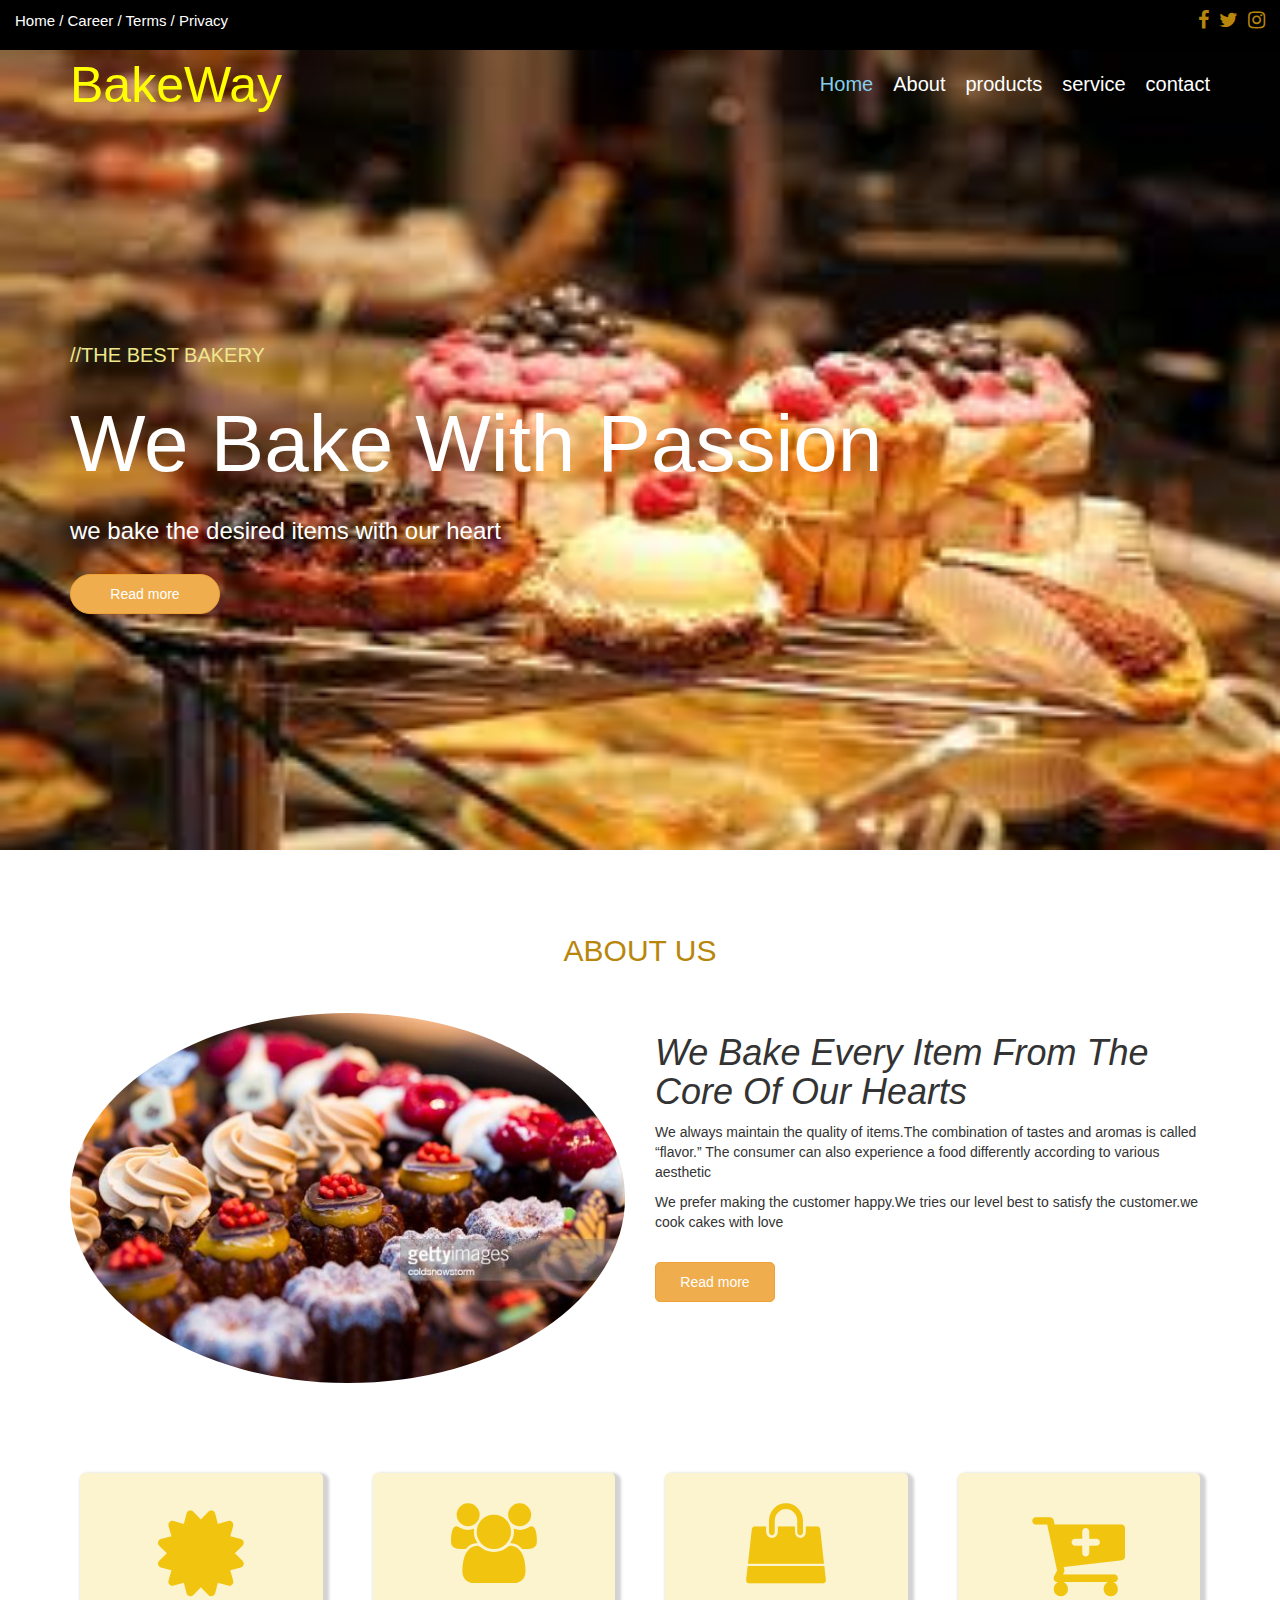
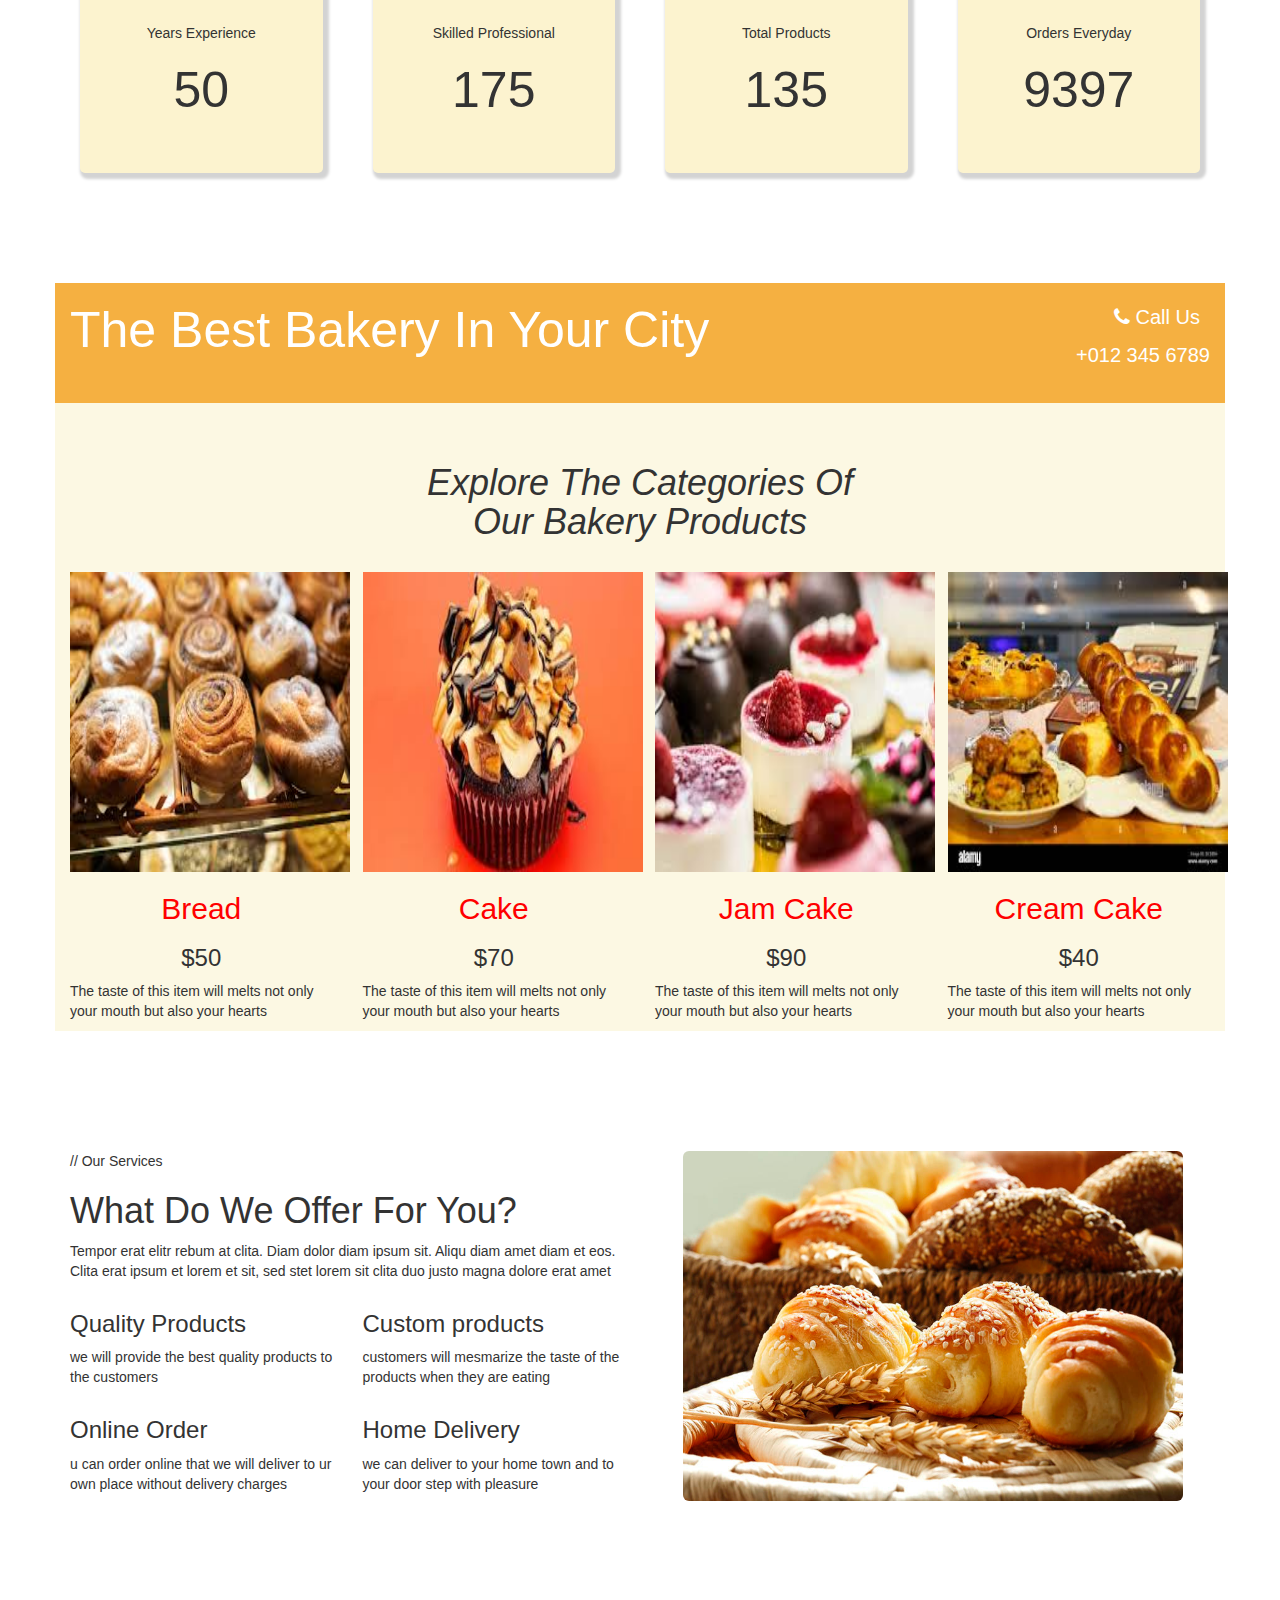
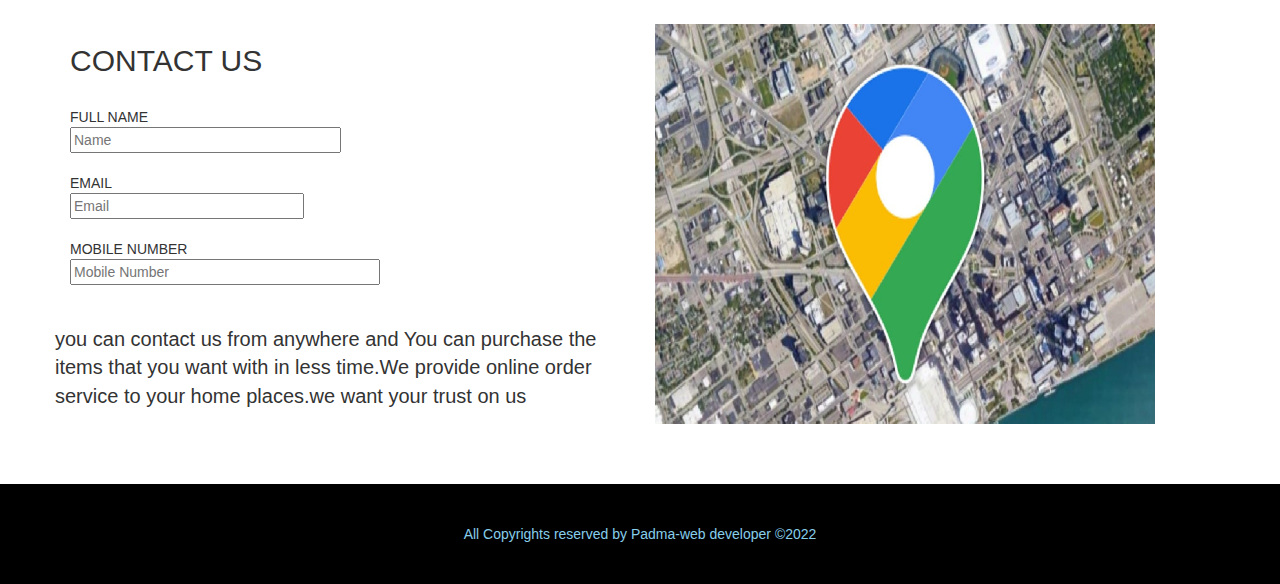
<file: index.html>
<!DOCTYPE html>
<html>
<head>
	<title>Bakeway project</title>
  <meta charset="utf-8">
    <title>Baker - Bakery Website Template</title>
    <meta content="width=device-width, initial-scale=1.0" name="viewport">
    <meta content="" name="keywords">
    <meta content="" name="description">

	<link rel="stylesheet" href="https://maxcdn.bootstrapcdn.com/bootstrap/3.4.1/css/bootstrap.min.css">

<!-- Latest compiled JavaScript -->
<script src="https://maxcdn.bootstrapcdn.com/bootstrap/3.4.1/js/bootstrap.min.js"></script>
<link rel="stylesheet" type="text/css" href="style.css">
<link rel="stylesheet" href="https://cdnjs.cloudflare.com/ajax/libs/font-awesome/4.7.0/css/font-awesome.min.css">
<link rel="stylesheet" href="https://cdnjs.cloudflare.com/ajax/libs/font-awesome/4.7.0/css/font-awesome.min.css">
    <link rel="stylesheet" href="https://maxcdn.bootstrapcdn.com/bootstrap/3.4.1/css/bootstrap.min.css">
    <script src="https://ajax.googleapis.com/ajax/libs/jquery/3.6.0/jquery.min.js"></script>
    <script src="https://maxcdn.bootstrapcdn.com/bootstrap/3.4.1/js/bootstrap.min.js"></script>

</head>
<body>
  <!-- Home -->
  <div class="header">
  
      <div class="col-lg-6 head1"> Home / Career / Terms / Privacy
      </div>
      <div class="col-lg-6" style="float:right">
        <ul style="float:right;text-decoration: none;">
        <li style="float:left;"><a><i class="fa fa-facebook" aria-hidden="true" style="font-size: 20px;color:#B8860B;margin-top:10px;"></i></a></li>
        <li style="float:left"><a><i class="fa fa-twitter" aria-hidden="true" style="font-size: 20px;color:#B8860B;margin-top:10px;margin-left:10px"></i></a></li>
        <li style="float:left"><a><i class="fa fa-instagram" aria-hidden="true" style="font-size: 20px;color:#B8860B;margin-top:10px;margin-left: 10px"></i></a></li>
      </ul>
      </div>
    </div>
  
  <div style="background-image: url(Images/carousel.jpg);background-repeat: no-repeat;background-size: cover;height:800px;width:100%;">
    <div class="container">
    <div class="row">
        <div class="col-lg-6 bake">BakeWay</div>
        <div class="col-lg-6">
              <ul style="float:right;font-size: 20px;list-style-type: none;margin-top:20px;">
             <li style="float:left;"><a href="Index.html"><p style="color:skyblue">Home</p></a></li>
             <li  style="float:left;margin-left:20px;"><a href="about.html"><p style="color:white;">About</p></a></li>
             <li  style="float:left;margin-left:20px;"><a href="product.html"><p style="color:white">products</p></a></li>
             <li  style="float:left;margin-left:20px;"><a href="service.html"><p style="color:white">service</p></a></li>
             <li  style="float:right;margin-left:20px;"><a href="Service.html"><p style="color:white">contact</p></a></li>
           </ul>
        </div>
      </div> 
      
      <div class="row">
        <div class="col-md-12">
        <p style="color:#F0E68C;margin-top: 220px;font-size: 20px;">//THE BEST BAKERY</p>
      </div>
      </div>
     <div class="row">
       <div class="col-lg-12">
         <h1 style="font-size: 80px;color:white;">We Bake With Passion</h1>
       </div>
     </div>
     <div class="row">
       <div class="col-lg-12">
         <h3 style="color:white;">we bake the desired items with our heart</h3>
       </div>
     </div><br>
     <div class="row">
       <div class="col-lg-12">
         <button type="button" class="btn btn-warning" style="border-radius:20px; height:40px;width:150px">Read more</button>
       </div>
     </div>
      </div>
      </div><br><br><br><br>
   



   <!-- end home -->






       <!--About-->
       <div class="container">
        <div class="row" style="text-align: center;color:#B8860B;font-size:30px;">ABOUT US</div><br><br>
        <div class="row">
             <div class="col-lg-6">
               <img src="Images/about.jpg" alt="" class="img-responsive img-circle" style="height:150px width:150px;";> 
             </div>
             <div class="col-lg-6">
               <h1 style="font-style: italic;">We Bake Every Item From The Core Of Our Hearts</h1>
               <p>We always maintain the quality of items.The combination of tastes and aromas is called “flavor.” The consumer can also experience a food differently according to various aesthetic </p>
               <p>We prefer making the customer happy.We tries our level best to satisfy the customer.we cook cakes with love</p><br>
                <button type="button" class="btn btn-warning" style="border-radius:5px; height:40px;width:120px">Read more</button>
             </div>
        </div>
      </div><br><br><br><br>

      <!--End About -->


      <div class="container">
        <div class="row">
            <div class="col-md-3">
                <div style="background-color:#FCF3CF ; padding:30px; margin:10px; height:300px;border-radius:5px;box-shadow:3px 3px 3px 3px lightgrey;">
                    
                    <center><i class="fa fa-certificate" aria-hidden="true" style="color:#F1C40F ;font-size:100px;"></i></center><br>
               <center> <p>Years Experience</p></center>
                <center><h3 style="font-size: 50px;">50</h3></center>
                </div>
            </div>
             <div class="col-md-3">
                <div style="background-color:#FCF3CF ; padding:30px; margin:10px; height:300px;border-radius:5px;box-shadow:3px 3px 3px 3px lightgrey;">
                    
                    <center><i class="fa fa-users" aria-hidden="true" style="color:#F1C40F ;font-size:80px;"></i></center><br><br>
                    <center> <p>Skilled Professional</p></center>
                <center><h3 style="font-size: 50px;">175</h3></center>
                </div>
            </div>
             <div class="col-md-3">
                <div style="background-color:#FCF3CF ; padding:30px; margin:10px; height:300px;border-radius:5px;box-shadow:3px 3px 3px 3px lightgrey;">
                    
                    <center><i class="fa fa-shopping-bag" aria-hidden="true" style="color:#F1C40F ;font-size:80px;"></i></center><br><br>
                    <center> <p>Total Products</p></center>
                <center><h3 style="font-size: 50px;">135</h3></center>
                </div>
            </div>
             <div class="col-md-3">
                <div style="background-color:#FCF3CF ; padding:30px; margin:10px; height:300px;border-radius:5px;box-shadow:3px 3px 3px 3px lightgrey;">
                    
                    <center><i class="fa fa-cart-plus" aria-hidden="true" style="color:#F1C40F ;font-size:100px;"></i></center><br>
                    <center> <p>Orders Everyday</p></center>
                <center><h3 style="font-size: 50px;">9397</h3></center>
                </div>
            </div>
            
        </div>
      </div><br><br><br><br><br>
     
      <div class="container bg-warning">
        <div class="row bg-warning" style="height:120px;background-color: #F5B041  ;">
              <div class="col-lg-8">
                        <h1 style="font-size: 50px;color:white;">The Best Bakery In Your City</h1>
                    </div>
                    <div class="col-lg-4" >
                                <p style="font-size: 20px;text-align: right;color:white;margin-top:20px;margin-right: 10px;">
                                 <i class="fa fa-phone" aria-hidden="true"></i>   Call Us</p>
                                <p style="font-size: 20px;text-align:right;color:white;">+012 345 6789</p>
                            </div>
                        </div><br><br>
            <div class="row">
                <h1  style="font-style: italic;text-align: center;">Explore The Categories Of<br> Our Bakery Products</h1>
            </div><br>

               <div class="row">
                <div class="col-lg-3">
                  <img src="Images/image1.jpg" style="height:300px;width: 280px">
                  <center><h2 style="color :red">Bread</h2></center>
                  <center><h3>$50</h3></center>
                  <p>The taste of this item will melts not only your mouth but also your hearts</p>  
                </div>
                <div class="col-lg-3">
                  <img src="Images/image5.jpg" style="height:300px;width: 280px;">
                  <center><h2 style="color :red">Cake</h2></center>
                  <center><h3>$70</h3></center>
                  <p>The taste of this item will melts not only your mouth but also your hearts</p>  
                </div>
                <div class="col-lg-3">
                  <img src="Images/image3.jpg" style="height:300px;width: 280px;">
                  <center><h2 style="color :red">Jam Cake</h2></center>
                  <center><h3>$90</h3></center>
                  <p>The taste of this item will melts not only your mouth but also your hearts</p>  
                </div>
                <div class="col-lg-3">
                  <img src="Images/image4.jpg" style="height:300px;width: 280px;">
                  <center><h2 style="color :red">Cream Cake</h2></center>
                  <center><h3>$40</h3></center>
                  <p>The taste of this item will melts not only your mouth but also your hearts</p>  
                </div>
              </div>
         
           
        </div><br><br><br> <br><br><br> 

        <!-- service -->
       
        <div class="container">
            <div class="row ">
                <div class="col-lg-6 ">
                    <p >// Our Services</p>
                    <h1 >What Do We Offer For You?</h1>
                    <p >Tempor erat elitr rebum at clita. Diam dolor diam ipsum sit. Aliqu diam amet diam et eos. Clita erat ipsum et lorem et sit, sed stet lorem sit clita duo justo magna dolore erat amet</p>
                    <div class="row ">
                        <div class="col-sm-6 ">
                          <h3>Quality Products</h3>
                          <p>we will provide the best quality products to the customers</p>
                        </div>
                              
                        <div class="col-sm-6 ">
                          <h3>Custom products</h3>
                          <p>customers will mesmarize the taste of the products when they are eating</p>
                        </div></div>
                       <div class="row">
                        <div class="col-sm-6 " >
                            <h3>Online Order</h3>
                            <p>u can order online that we will deliver to ur own place without delivery charges</p>
                        </div>
                        <div class="col-sm-6 " >
                           <h3>Home Delivery</h3>
                           <p>we can deliver to your home town and to your door step with pleasure</p>  
                        </div>
                      </div>
                    </div>
              <div class="col-lg-6 ">
                <center><img src="Images/imaage2.jpg" class="img-rounded" alt="" style="height:350px;width:500px"></center>
              </div>
        </div>
    </div> <br><br><br> <br><br><br> 
    <!-- Service End -->



    <!-- contact -->
    <div class="container">
      <div class="row">
        <div class="col-lg-6">
          <h2>CONTACT US</h2><br>
          <form>
            <div class="form-horizontal">
          <div class="input-group" >FULL NAME
            <input type="text" placeholder="Name" style="width:100%">
          </div><br>
          <div class="input-group">EMAIL
            <input type="text" name="email" placeholder="Email" style="width:100%">
          </div><br>
          <div class="input-group">MOBILE NUMBER
            <input type="number" placeholder="Mobile Number" style="width:100%">
          </div></div>
        </form><br><br>
        <div class="row">
        <p style="font-size: 20px;">you can contact us from anywhere and You can purchase the items that you want with in less time.We provide online order service to your home places.we want your trust on us</p></div>
        </div>
            
        <div class="col-lg-6">
         <img src="Images/map.jpg" alt="" style="height:400px;width:500px;">
        </div>
      </div>
    </div><br><br><br> 


<!--- footer --->

    <div class="footer">
    <div class="container">
      <div class="row">
    <div class="footer1" >All Copyrights reserved by Padma-web developer ©2022 </div>
      </div>  
    </div>
  </div>
   
   </div> 
   <!-- end footer -->
</body>
</html>
</file>
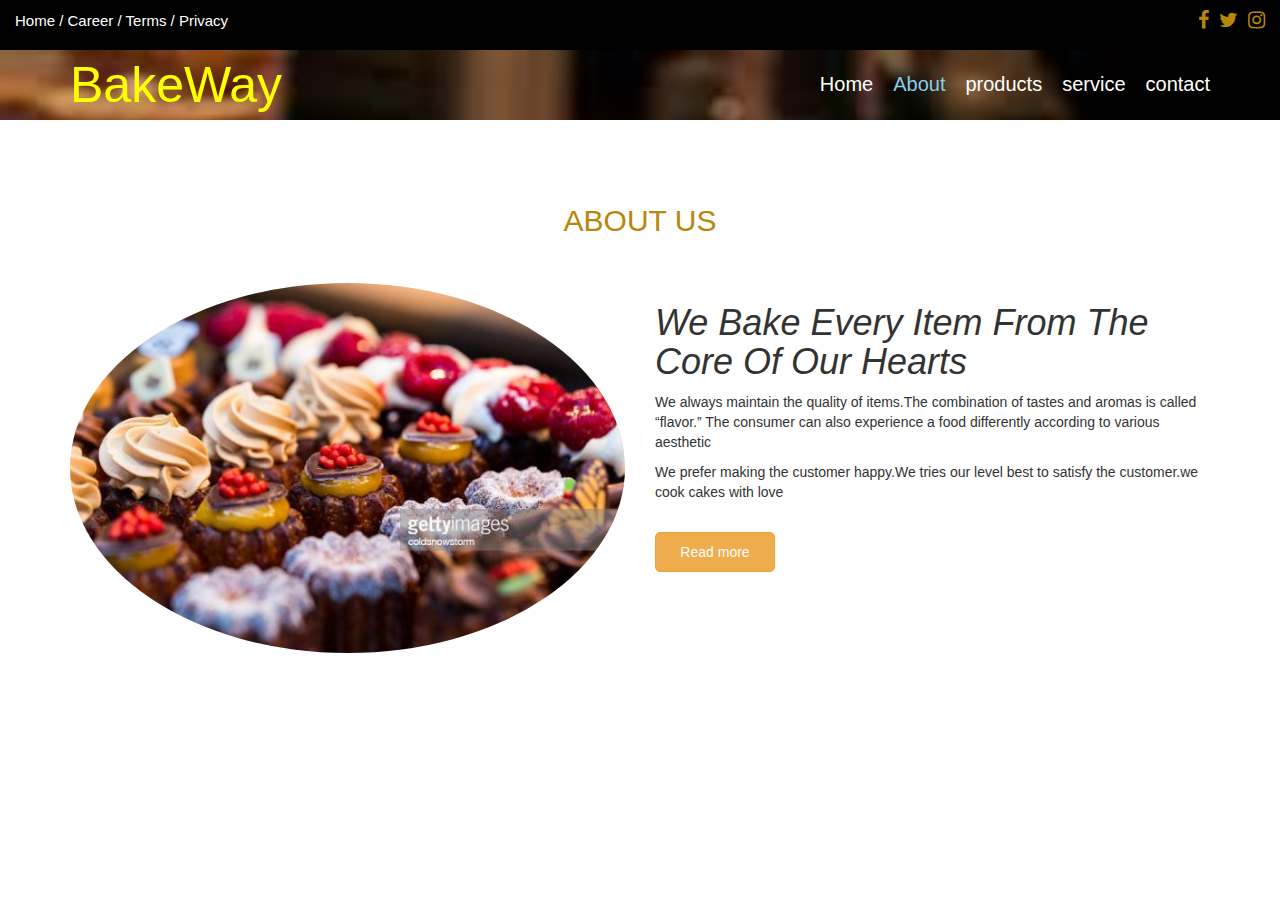
<file: about.html>
<!DOCTYPE html>
<html>
<head>
	<title></title>
	<meta charset="utf-8">
    <title>Baker - Bakery Website Template</title>
    <meta content="width=device-width, initial-scale=1.0" name="viewport">
    <meta content="" name="keywords">
    <meta content="" name="description">

	<link rel="stylesheet" href="https://maxcdn.bootstrapcdn.com/bootstrap/3.4.1/css/bootstrap.min.css">

<!-- Latest compiled JavaScript -->
<script src="https://maxcdn.bootstrapcdn.com/bootstrap/3.4.1/js/bootstrap.min.js"></script>
<link rel="stylesheet" type="text/css" href="style.css">
<link rel="stylesheet" href="https://cdnjs.cloudflare.com/ajax/libs/font-awesome/4.7.0/css/font-awesome.min.css">
<link rel="stylesheet" href="https://cdnjs.cloudflare.com/ajax/libs/font-awesome/4.7.0/css/font-awesome.min.css">
    <link rel="stylesheet" href="https://maxcdn.bootstrapcdn.com/bootstrap/3.4.1/css/bootstrap.min.css">
    <script src="https://ajax.googleapis.com/ajax/libs/jquery/3.6.0/jquery.min.js"></script>
    <script src="https://maxcdn.bootstrapcdn.com/bootstrap/3.4.1/js/bootstrap.min.js"></script>

</head>
<body>
	<div class="header">
  
      <div class="col-lg-6 head1"> Home / Career / Terms / Privacy
      </div>
      <div class="col-lg-6" style="float:right">
        <ul style="float:right;text-decoration: none;">
        <li style="float:left;"><a><i class="fa fa-facebook" aria-hidden="true" style="font-size: 20px;color:#B8860B;margin-top:10px;"></i></a></li>
        <li style="float:left"><a><i class="fa fa-twitter" aria-hidden="true" style="font-size: 20px;color:#B8860B;margin-top:10px;margin-left: 10px"></i></a></li>
        <li style="float:left"><a><i class="fa fa-instagram" aria-hidden="true" style="font-size: 20px;color:#B8860B;margin-top:10px;margin-left: 10px"></i></a></li>
      </ul>
      </div>
    </div>
       <div style="background-image: url(Images/carousel.jpg);background-repeat: no-repeat;background-size: cover;height:70px;width:100%;">
    <div class="container">
    <div class="row">
        <div class="col-lg-6 bake">BakeWay</div>
        <div class="col-lg-6">
              <ul style="float:right;font-size: 20px;list-style-type: none;margin-top:20px;">
             <li style="float:left;"><a href="Index.html"><p style="color:white">Home</p></a></li>
             <li  style="float:left;margin-left:20px;"><a href="about.html"><p style="color:skyblue;">About</p></a></li>
             <li  style="float:left;margin-left:20px;"><a href="product.html"><p style="color:white">products</p></a></li>
             <li  style="float:left;margin-left:20px;"><a href="service.html"><p style="color:white">service</p></a></li>
             <li  style="float:right;margin-left:20px;"><a href="contact.html"><p style="color:white">contact</p></a></li>
           </ul>
        </div>
      </div> 
      
      </div>
      </div><br><br><br><br>


      <!--About-->
       <div class="container">
        <div class="row" style="text-align: center;color:#B8860B;font-size:30px;">ABOUT US</div><br><br>
        <div class="row">
             <div class="col-lg-6">
               <img src="Images/about.jpg" alt="" class="img-responsive img-circle" style="height:150px width:150px;";> 
             </div>
             <div class="col-lg-6">
               <h1 style="font-style: italic;">We Bake Every Item From The Core Of Our Hearts</h1>
               <p>We always maintain the quality of items.The combination of tastes and aromas is called “flavor.” The consumer can also experience a food differently according to various aesthetic </p>
               <p>We prefer making the customer happy.We tries our level best to satisfy the customer.we cook cakes with love</p><br>
                <button type="button" class="btn btn-warning" style="border-radius:5px; height:40px;width:120px">Read more</button>
             </div>
        </div>
      </div><br><br><br><br><br>




</body>
</html>
</file>
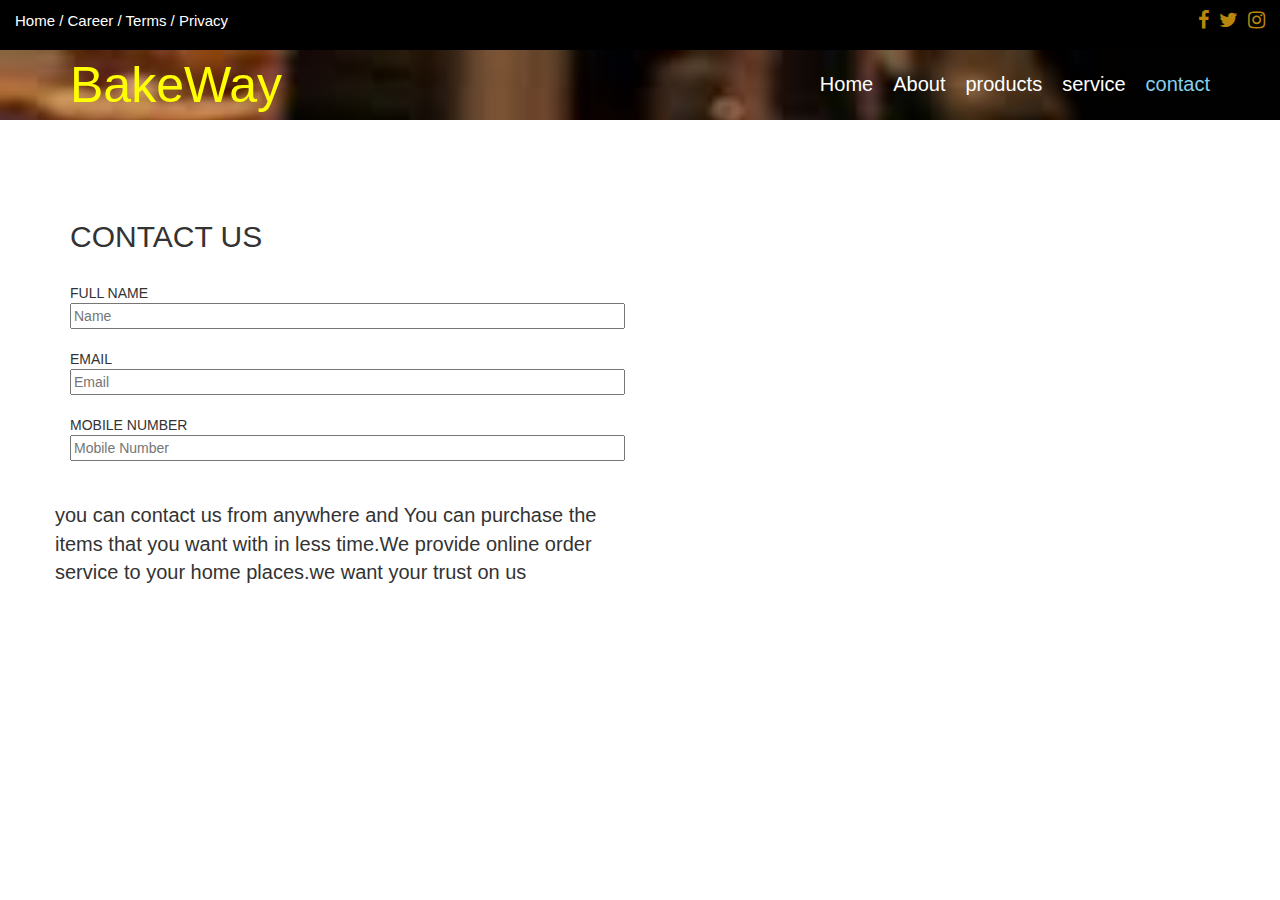
<file: contact.html>
<!DOCTYPE html>
<html>
<head>
	<title></title>
	<meta content="width=device-width, initial-scale=1.0" name="viewport">
    <meta content="" name="keywords">
    <meta content="" name="description">

	<link rel="stylesheet" href="https://maxcdn.bootstrapcdn.com/bootstrap/3.4.1/css/bootstrap.min.css">

<!-- Latest compiled JavaScript -->
<script src="https://maxcdn.bootstrapcdn.com/bootstrap/3.4.1/js/bootstrap.min.js"></script>
<link rel="stylesheet" type="text/css" href="style.css">
<link rel="stylesheet" href="https://cdnjs.cloudflare.com/ajax/libs/font-awesome/4.7.0/css/font-awesome.min.css">
<link rel="stylesheet" href="https://cdnjs.cloudflare.com/ajax/libs/font-awesome/4.7.0/css/font-awesome.min.css">
    <link rel="stylesheet" href="https://maxcdn.bootstrapcdn.com/bootstrap/3.4.1/css/bootstrap.min.css">
    <script src="https://ajax.googleapis.com/ajax/libs/jquery/3.6.0/jquery.min.js"></script>
    <script src="https://maxcdn.bootstrapcdn.com/bootstrap/3.4.1/js/bootstrap.min.js"></script>

</head>
<body>
    <div class="header">
  
      <div class="col-lg-6 head1"> Home / Career / Terms / Privacy
      </div>
      <div class="col-lg-6" style="float:right">
        <ul style="float:right;text-decoration: none;">
        <li style="float:left;"><a><i class="fa fa-facebook" aria-hidden="true" style="font-size: 20px;color:#B8860B;margin-top:10px;"></i></a></li>
        <li style="float:left"><a><i class="fa fa-twitter" aria-hidden="true" style="font-size: 20px;color:#B8860B;margin-top:10px;margin-left: 10px"></i></a></li>
        <li style="float:left"><a><i class="fa fa-instagram" aria-hidden="true" style="font-size: 20px;color:#B8860B;margin-top:10px;margin-left: 10px"></i></a></li>
      </ul>
      </div>
    </div>
       <div style="background-image: url(Images/carousel.jpg);background-repeat: no-repeat;background-size: cover;height:70px;width:100%;">
    <div class="container">
    <div class="row">
        <div class="col-lg-6 bake">BakeWay</div>
        <div class="col-lg-6">
              <ul style="float:right;font-size: 20px;list-style-type: none;margin-top:20px;">
             <li style="float:left;"><a href="Index.html"><p style="color:white">Home</p></a></li>
             <li  style="float:left;margin-left:20px;"><a href="about.html"><p style="color:white;">About</p></a></li>
             <li  style="float:left;margin-left:20px;"><a href="product.html"><p style="color:white">products</p></a></li>
             <li  style="float:left;margin-left:20px;"><a href="service.html"><p style="color:white">service</p></a></li>
             <li  style="float:right;margin-left:20px;"><a href="contact.html"><p style="color:skyblue">contact</p></a></li>
           </ul>
        </div>
      </div> 
      
      </div>
      </div><br><br><br><br>




       <!-- contact -->
    <div class="container">
      <div class="row">
        <div class="col-lg-6">
          <h2>CONTACT US</h2><br>
          <form>
          <div class="form-horizontal">FULL NAME
            <input type="text" placeholder="Name" style="width:100%">
          </div><br>
          <div class="form-horizontal">EMAIL
            <input type="text" name="email" placeholder="Email" style="width:100%">
          </div><br>
          <div class="form-horizontal">MOBILE NUMBER
            <input type="number" placeholder="Mobile Number" style="width:100%">
          </div>
        </form><br><br>
        <div class="row">
        <p style="font-size: 20px;">you can contact us from anywhere and You can purchase the items that you want with in less time.We provide online order service to your home places.we want your trust on us</p></div>
        </div>
            
        <div class="col-lg-6">
          <iframe src="https://www.google.com/maps/embed?pb=!1m18!1m12!1m3!1d243647.31698320658!2d78.26795776568466!3d17.412299800408384!2m3!1f0!2f0!3f0!3m2!1i1024!2i768!4f13.1!3m3!1m2!1s0x3bcb99daeaebd2c7%3A0xae93b78392bafbc2!2sHyderabad%2C%20Telangana!5e0!3m2!1sen!2sin!4v1662717538235!5m2!1sen!2sin" width="600" height="450" style="border:0;" allowfullscreen="" loading="lazy" referrerpolicy="no-referrer-when-downgrade"></iframe>
        </div>
      </div>
    </div>



</body>
</html>
</file>
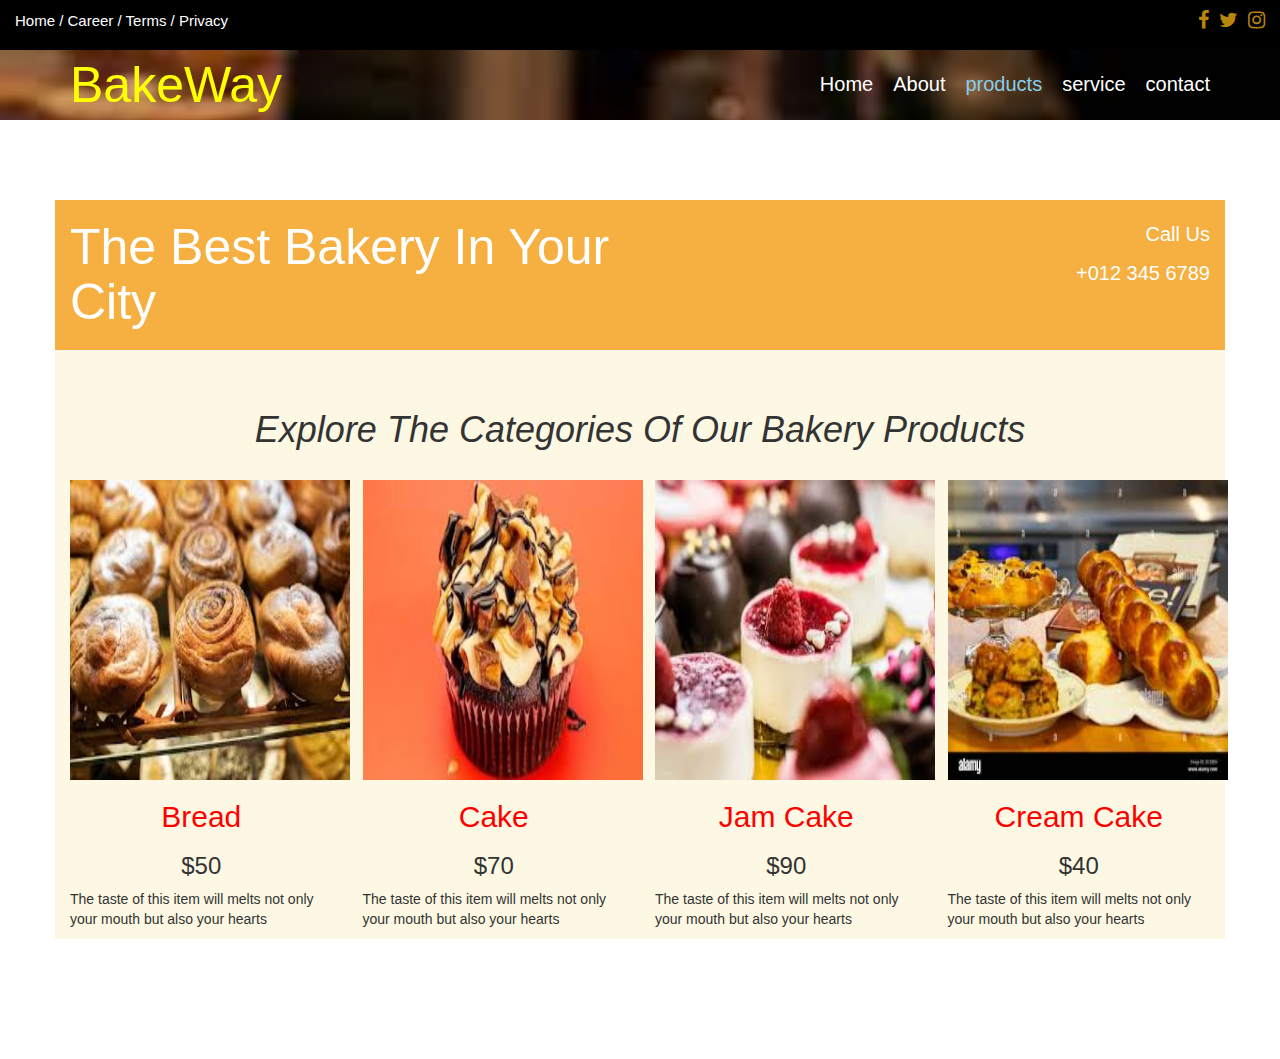
<file: product.html>
<!DOCTYPE html>
<html>
<head>
	<title></title>
	<meta charset="utf-8">
    <title>Baker - Bakery Website Template</title>
    <meta content="width=device-width, initial-scale=1.0" name="viewport">
    <meta content="" name="keywords">
    <meta content="" name="description">

	<link rel="stylesheet" href="https://maxcdn.bootstrapcdn.com/bootstrap/3.4.1/css/bootstrap.min.css">

<!-- Latest compiled JavaScript -->
<script src="https://maxcdn.bootstrapcdn.com/bootstrap/3.4.1/js/bootstrap.min.js"></script>
<link rel="stylesheet" type="text/css" href="style.css">
<link rel="stylesheet" href="https://cdnjs.cloudflare.com/ajax/libs/font-awesome/4.7.0/css/font-awesome.min.css">
<link rel="stylesheet" href="https://cdnjs.cloudflare.com/ajax/libs/font-awesome/4.7.0/css/font-awesome.min.css">
    <link rel="stylesheet" href="https://maxcdn.bootstrapcdn.com/bootstrap/3.4.1/css/bootstrap.min.css">
    <script src="https://ajax.googleapis.com/ajax/libs/jquery/3.6.0/jquery.min.js"></script>
    <script src="https://maxcdn.bootstrapcdn.com/bootstrap/3.4.1/js/bootstrap.min.js"></script>
</head>
<body>
	<div class="header">
  
      <div class="col-lg-6 head1"> Home / Career / Terms / Privacy
      </div>
      <div class="col-lg-6" style="float:right">
        <ul style="float:right;text-decoration: none;">
        <li style="float:left;"><a><i class="fa fa-facebook" aria-hidden="true" style="font-size: 20px;color:#B8860B;margin-top:10px;"></i></a></li>
        <li style="float:left"><a><i class="fa fa-twitter" aria-hidden="true" style="font-size: 20px;color:#B8860B;margin-top:10px;margin-left: 10px"></i></a></li>
        <li style="float:left"><a><i class="fa fa-instagram" aria-hidden="true" style="font-size: 20px;color:#B8860B;margin-top:10px;margin-left: 10px"></i></a></li>
      </ul>
      </div>
    </div>

  <div style="background-image: url(Images/carousel.jpg);background-repeat: no-repeat;background-size: cover;height:70px;width:100%;">
    <div class="container">
    <div class="row">
        <div class="col-lg-6 bake">BakeWay</div>
        <div class="col-lg-6">
              <ul style="float:right;font-size: 20px;list-style-type: none;margin-top:20px;">
             <li style="float:left;"><a href="Index.html"><p style="color:white">Home</p></a></li>
             <li  style="float:left;margin-left:20px;"><a href="about.html"><p style="color:white;">About</p></a></li>
             <li  style="float:left;margin-left:20px;"><a href="product.html"><p style="color:skyblue">products</p></a></li>
             <li  style="float:left;margin-left:20px;"><a href="service.html"><p style="color:white">service</p></a></li>
             <li  style="float:right;margin-left:20px;"><a href="contact.html"><p style="color:white">contact</p></a></li>
           </ul>
        </div>
      </div> 
      

      </div>
      </div><br><br><br><br>




     <div class="container bg-warning">
        <div class="row bg-warning" style="height:150px;background-color: #F5B041  ;">
              <div class="col-lg-6">
                        <h1 style="font-size: 50px;color:white;">The Best Bakery In Your City</h1>
                    </div>
                    <div class="col-lg-6" >
                                <p style="font-size: 20px;text-align: right;color:white;margin-top:20px;" >Call Us</p>
                                <p style="font-size: 20px;text-align:right;color:white;">+012 345 6789</p>
                            </div>
                        </div><br><br>
            <div class="row">
                <h1  style="font-style: italic;text-align: center;">Explore The Categories Of Our Bakery Products</h1>
            </div><br>

                <div class="row">
                <div class="col-lg-3">
                  <img src="Images/image1.jpg" style="height:300px;width: 280px">
                  <center><h2 style="color :red">Bread</h2></center>
                  <center><h3>$50</h3></center>
                  <p>The taste of this item will melts not only your mouth but also your hearts</p>  
                </div>
                <div class="col-lg-3">
                  <img src="Images/image5.jpg" style="height:300px;width: 280px;">
                  <center><h2 style="color :red">Cake</h2></center>
                  <center><h3>$70</h3></center>
                  <p>The taste of this item will melts not only your mouth but also your hearts</p>  
                </div>
                <div class="col-lg-3">
                  <img src="Images/image3.jpg" style="height:300px;width: 280px;">
                  <center><h2 style="color :red">Jam Cake</h2></center>
                  <center><h3>$90</h3></center>
                  <p>The taste of this item will melts not only your mouth but also your hearts</p>  
                </div>
                <div class="col-lg-3">
                  <img src="Images/image4.jpg" style="height:300px;width: 280px;">
                  <center><h2 style="color :red">Cream Cake</h2></center>
                  <center><h3>$40</h3></center>
                  <p>The taste of this item will melts not only your mouth but also your hearts</p>  
                </div>
              </div>
        
        </div><br><br><br> <br><br><br> 

</body>
</html>
</file>
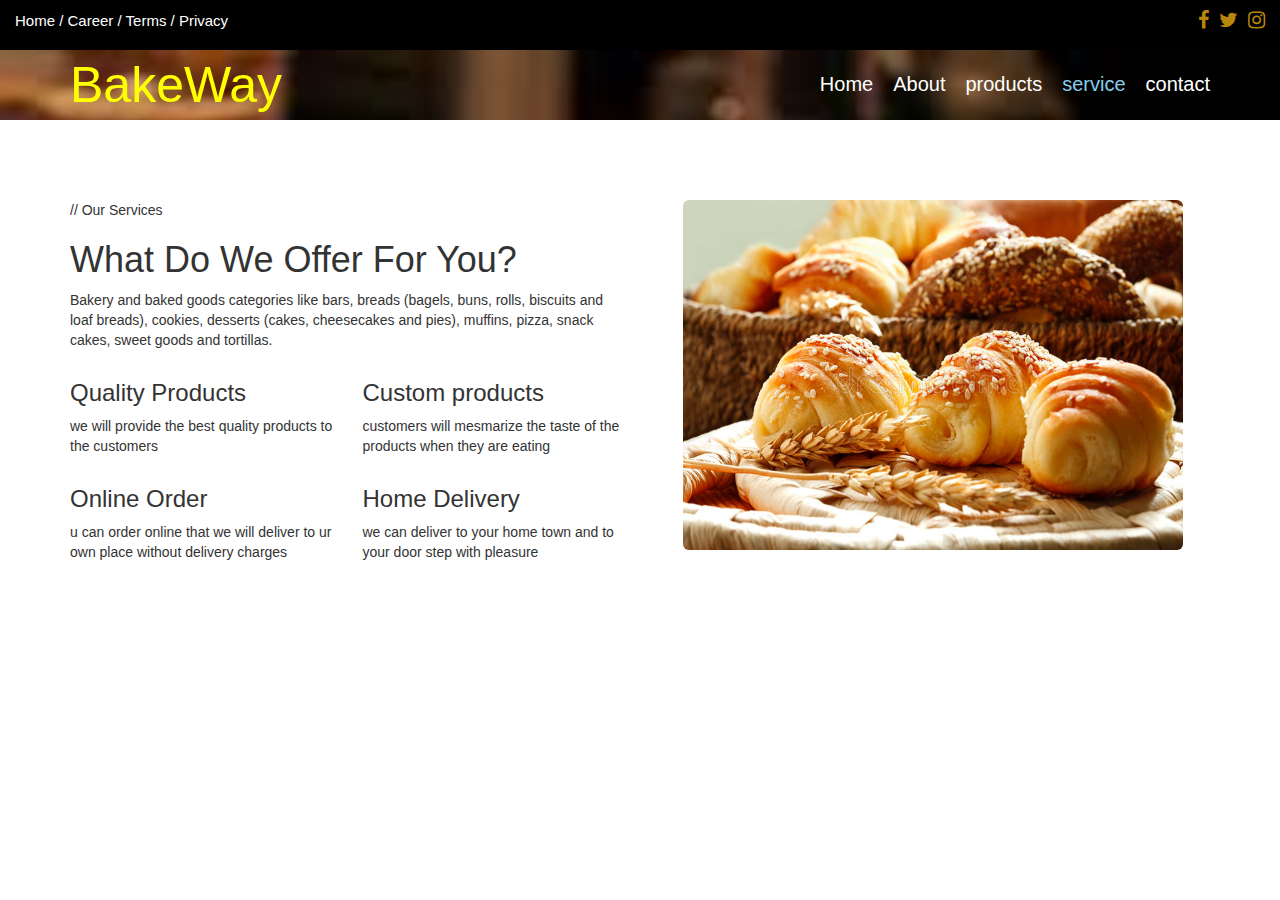
<file: service.html>
<!DOCTYPE html>
<html>
<head>
	<title></title>
	 <meta charset="utf-8">
    <title>Baker - Bakery Website Template</title>
    <meta content="width=device-width, initial-scale=1.0" name="viewport">
    <meta content="" name="keywords">
    <meta content="" name="description">

	<link rel="stylesheet" href="https://maxcdn.bootstrapcdn.com/bootstrap/3.4.1/css/bootstrap.min.css">

<!-- Latest compiled JavaScript -->
<script src="https://maxcdn.bootstrapcdn.com/bootstrap/3.4.1/js/bootstrap.min.js"></script>
<link rel="stylesheet" type="text/css" href="style.css">
<link rel="stylesheet" href="https://cdnjs.cloudflare.com/ajax/libs/font-awesome/4.7.0/css/font-awesome.min.css">
<link rel="stylesheet" href="https://cdnjs.cloudflare.com/ajax/libs/font-awesome/4.7.0/css/font-awesome.min.css">
    <link rel="stylesheet" href="https://maxcdn.bootstrapcdn.com/bootstrap/3.4.1/css/bootstrap.min.css">
    <script src="https://ajax.googleapis.com/ajax/libs/jquery/3.6.0/jquery.min.js"></script>
    <script src="https://maxcdn.bootstrapcdn.com/bootstrap/3.4.1/js/bootstrap.min.js"></script>

</head>
<body>
	 <div class="header">
  
      <div class="col-lg-6 head1"> Home / Career / Terms / Privacy
      </div>
      <div class="col-lg-6" style="float:right">
        <ul style="float:right;text-decoration: none;">
        <li style="float:left;"><a><i class="fa fa-facebook" aria-hidden="true" style="font-size: 20px;color:#B8860B;margin-top:10px;"></i></a></li>
        <li style="float:left"><a><i class="fa fa-twitter" aria-hidden="true" style="font-size: 20px;color:#B8860B;margin-top:10px;margin-left: 10px"></i></a></li>
        <li style="float:left"><a><i class="fa fa-instagram" aria-hidden="true" style="font-size: 20px;color:#B8860B;margin-top:10px;margin-left: 10px"></i></a></li>
      </ul>
      </div>
    </div>
     


     <div style="background-image: url(Images/carousel.jpg);background-repeat: no-repeat;background-size: cover;height:70px;width:100%;">
    <div class="container">
    <div class="row">
        <div class="col-lg-6 bake">BakeWay</div>
        <div class="col-lg-6">
              <ul style="float:right;font-size: 20px;list-style-type: none;margin-top:20px;">
             <li style="float:left;"><a href="Index.html"><p style="color:white">Home</p></a></li>
             <li  style="float:left;margin-left:20px;"><a href="about.html"><p style="color:white;">About</p></a></li>
             <li  style="float:left;margin-left:20px;"><a href="product.html"><p style="color:white">products</p></a></li>
             <li  style="float:left;margin-left:20px;"><a href="service.html"><p style="color:skyblue">service</p></a></li>
             <li  style="float:right;margin-left:20px;"><a href="contact.html"><p style="color:white">contact</p></a></li>
           </ul>
        </div>
      </div>

      </div>
      </div><br><br><br><br>




	<div class="container">
            <div class="row ">
                <div class="col-lg-6 ">
                    <p >// Our Services</p>
                    <h1 >What Do We Offer For You?</h1>
                    <p >Bakery and baked goods categories like bars, breads (bagels, buns, rolls, biscuits and loaf breads), cookies, desserts (cakes, cheesecakes and pies), muffins, pizza, snack cakes, sweet goods and tortillas.</p>
                    <div class="row ">
                        <div class="col-sm-6 ">
                          <h3>Quality Products</h3>
                          <p>we will provide the best quality products to the customers</p>
                        </div>
                              
                        <div class="col-sm-6 ">
                          <h3>Custom products</h3>
                          <p>customers will mesmarize the taste of the products when they are eating</p>
                        </div></div>
                       <div class="row">
                        <div class="col-sm-6 " >
                            <h3>Online Order</h3>
                            <p>u can order online that we will deliver to ur own place without delivery charges</p>
                        </div>
                        <div class="col-sm-6 " >
                           <h3>Home Delivery</h3>
                           <p>we can deliver to your home town and to your door step with pleasure</p>  
                        </div>
                      </div>
                    </div>
              <div class="col-lg-6 ">
                <center><img src="Images/imaage2.jpg" class="img-rounded" alt="" style="height:350px;width:500px"></center>
              </div>
        </div>
    </div> <br><br><br> 

</body>
</html>
</file>
<file: style.css>
ul li {
	text-decoration: none;
	color: inherit;
	list-style-type: none;
}
li{
	float:left;
}
.box1{
	height:300px;
	background-color:#FEF9E7 ; 
	box-shadow: 0px 0px 2px 2px lightgrey;
	border-radius: 5px;
}
.footer{
	background-color:black;
	height:100px;
}
.footer1{
	margin-top: 40px;
	color:skyblue;
	text-align: center;
}
.bake{
	font-size: 50px;
	color:yellow;

}
.header{
	height:50px;
	background-color:black;
}
.head1{
	color:white;
	font-size: 15px;
	margin-top: 10px;
}
</file>
